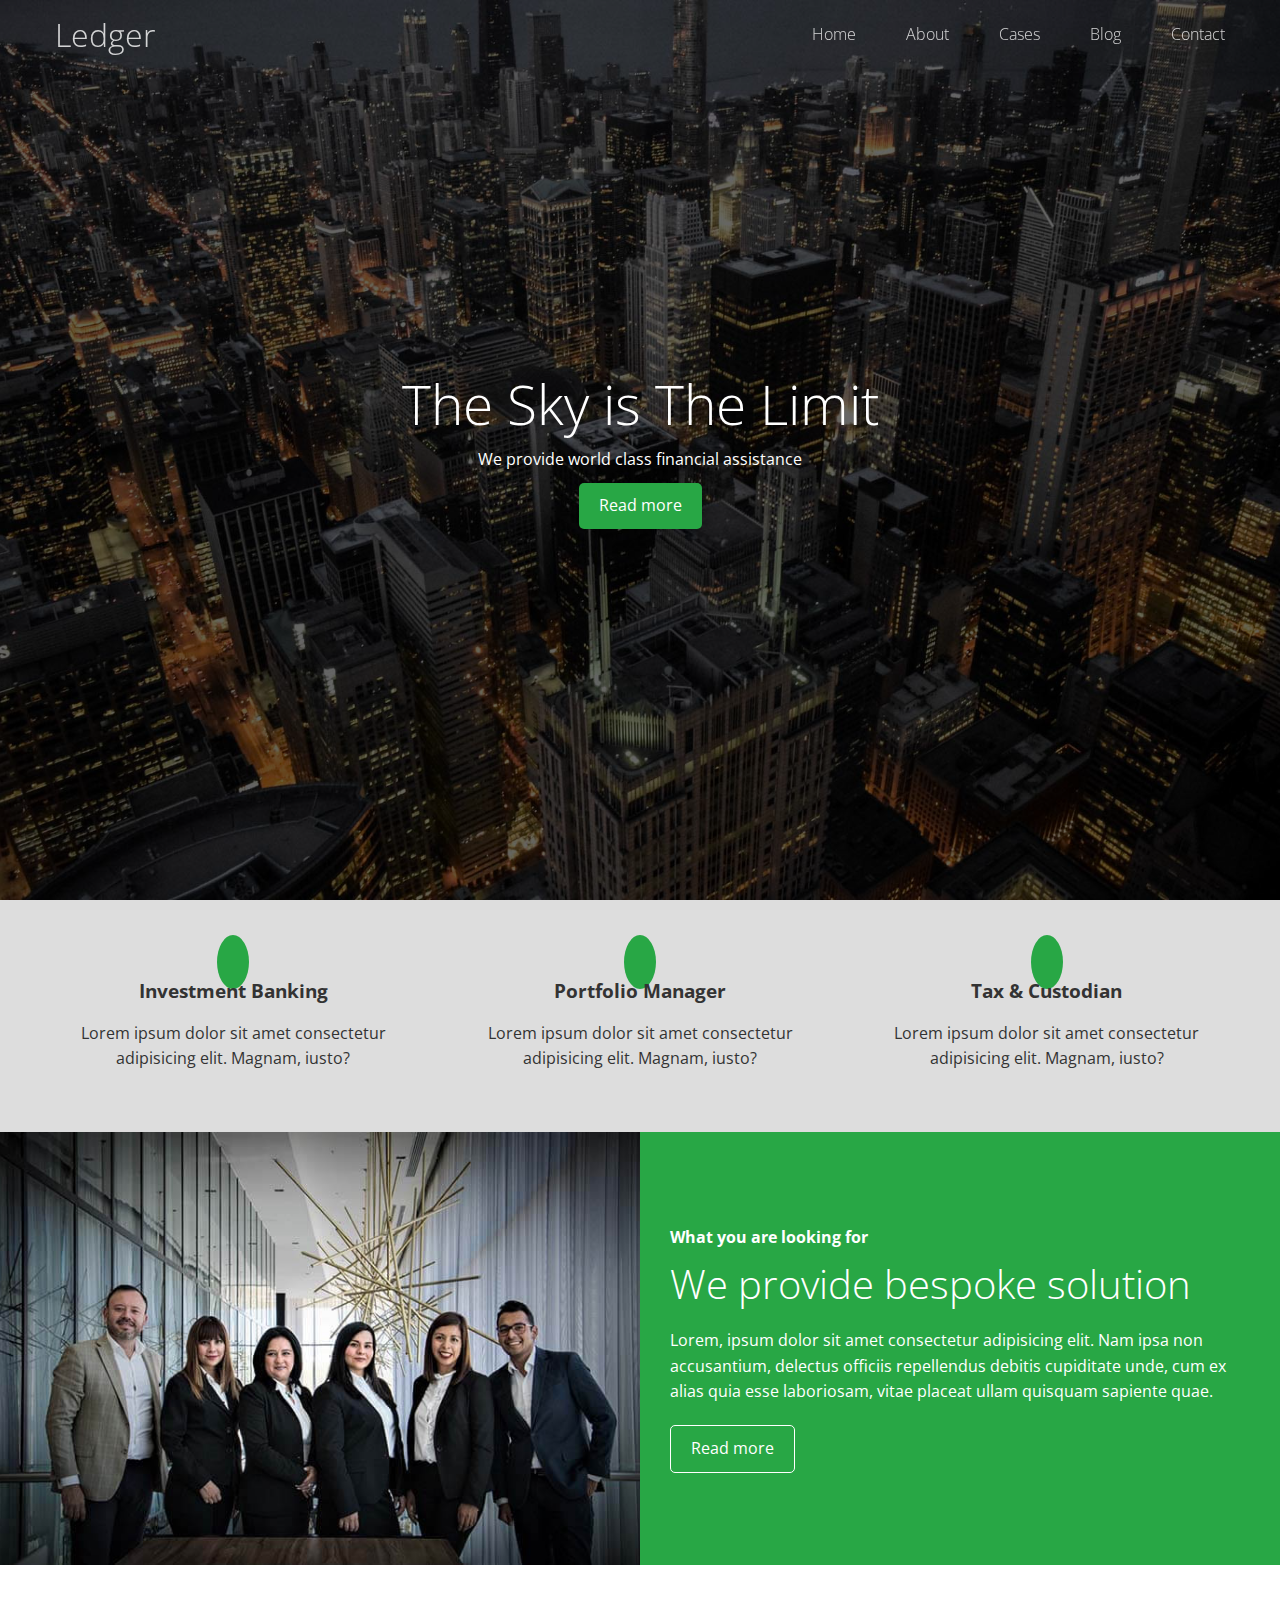
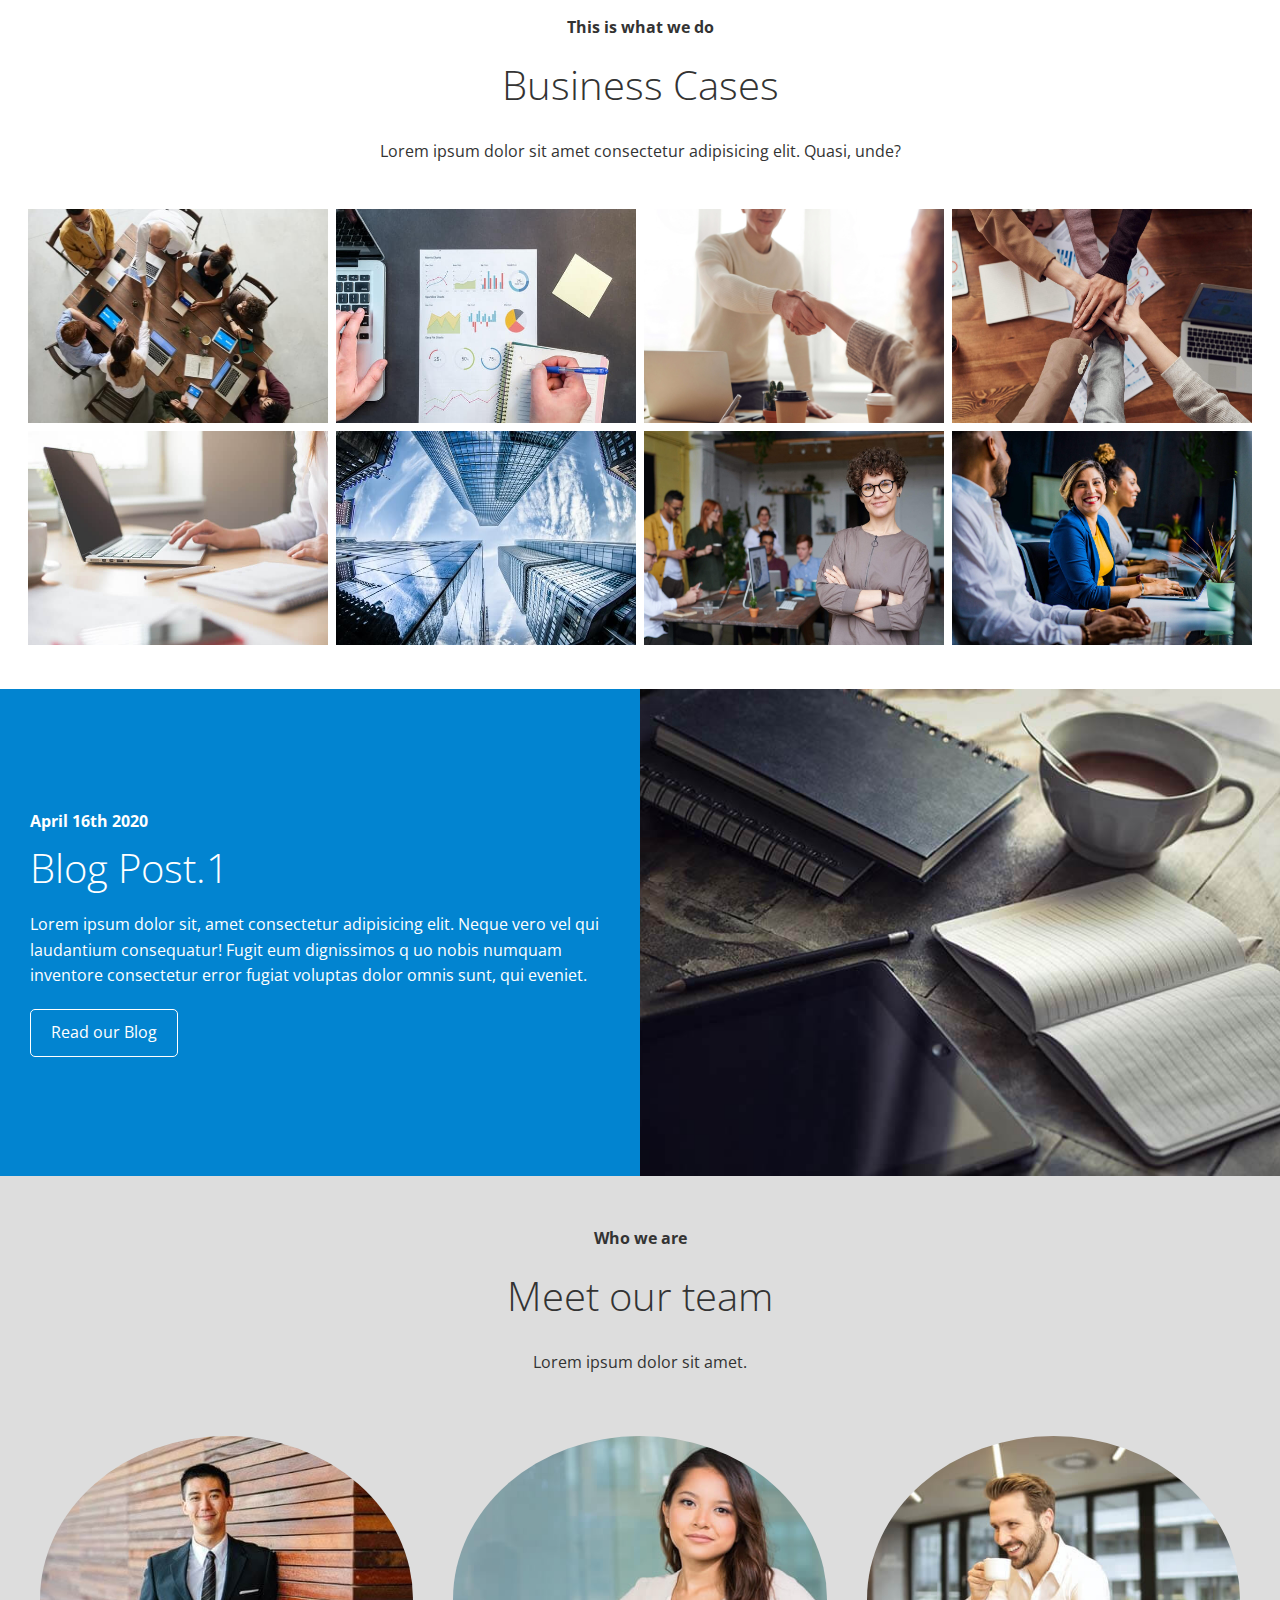
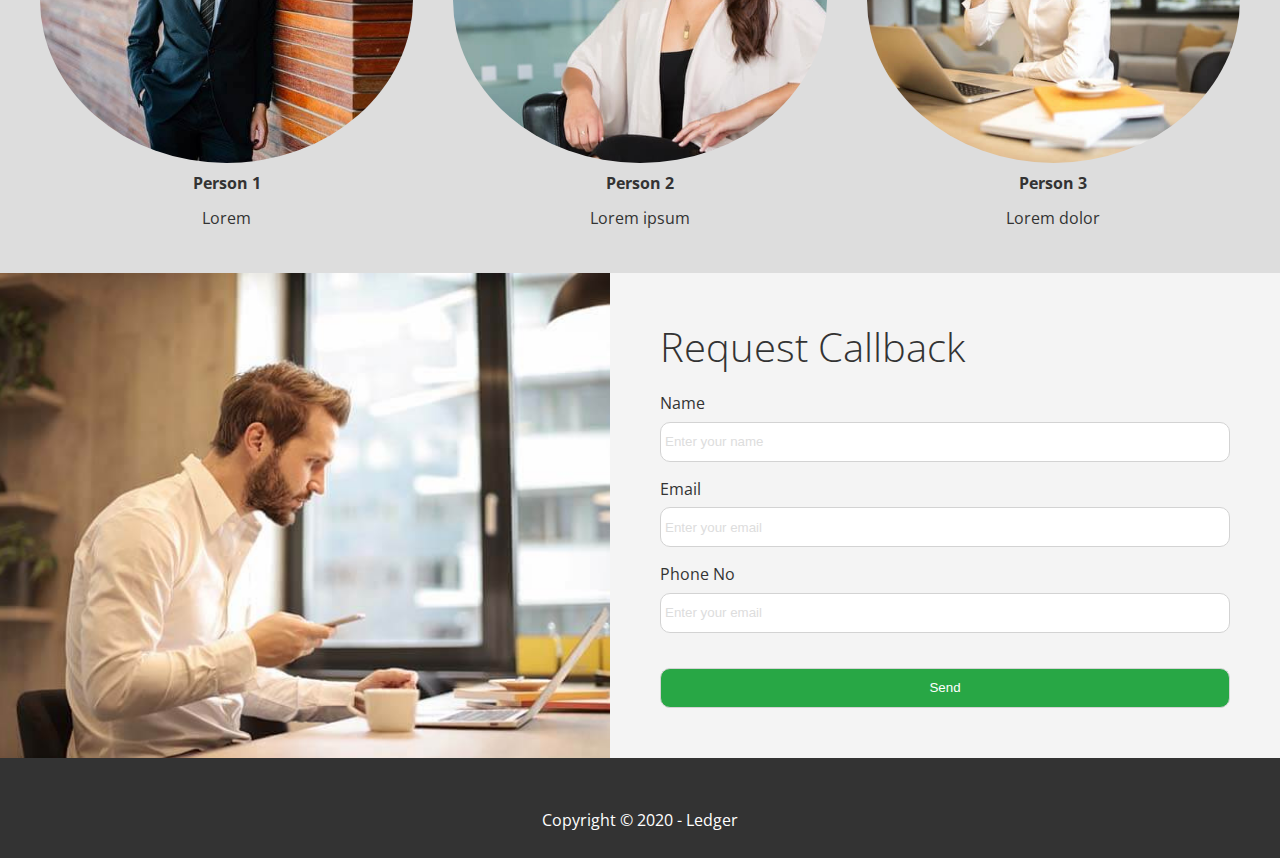
<file: index.html>
<!DOCTYPE html>
<html lang="en">
<head>
    <meta charset="UTF-8">
    <meta name="viewport" content="width=device-width, initial-scale=1.0">
    <!-- meta tags for desc imp -->
    <meta name="description" content="Welcome to Ledger:financial assistant">
    <meta name="keywords" content="finance,market,assistance">
    <link rel="shortcut icon" type="image/x-icon" href="favicon.ico">
    <link rel="stylesheet" href="./css/utilities.css">
    <link rel="stylesheet" href="./css/style.css">
    <link rel="stylesheet" href="https://cdnjs.cloudflare.com/ajax/libs/font-awesome/5.13.1/css/all.min.css" 
    integrity="sha256-2XFplPlrFClt0bIdPgpz8H7ojnk10H69xRqd9+uTShA=" crossorigin="anonymous" />
    <title>Welcome to Ledger</title>
</head>
<body>
    <header class="hero" id="hero">
        <div id='navbar'class="navbar top">
            <h1 class="logo">
                <a href="#">
                    <span class="ptext">
                        <i class="fas fa-book-open"></i>
                    </span>Ledger
                </a>
                    
            </h1>
            <nav>
                <ul>
                    <li><a href="#hero">Home</a></li>
                    <li><a href="#about">About</a></li>
                    <li><a href="#cases">Cases</a></li>
                    <li><a href="#blog">Blog</a></li>
                    <li><a href="#contact">Contact</a></li>                  
                </ul>
            </nav>
        </div>
        <div class="content">
            <h1>The Sky is The Limit</h1>
            <p>
                We provide world class financial assistance
            </p>
            <a href="#about" class="btn"><i class="fas fa-chevron-right"></i> Read more</a>

        </div>
    </header>

    <main>
        <!-- About -->
        <section id="about" class="icons bg-lite">
            <div class="flex-items">
                <div>
                    <i class="fas fa-university fa-2x"></i>
                        <div>
                            <h3>
                                Investment Banking
                            </h3>
                            <p>Lorem ipsum dolor sit amet 
                                consectetur adipisicing elit. Magnam, iusto?</p>
                        </div>
                    
                </div>
                <div>
                    <i class="fas fa-book-reader fa-2x"></i>
                        <div>
                            <h3>
                                Portfolio Manager
                            </h3>
                            <p>Lorem ipsum dolor sit amet 
                                consectetur adipisicing elit. Magnam, iusto?</p>
                        </div>
                    
                </div>
                <div>
                    <i class="fas fa-pencil-alt fa-2x"></i>
                        <div>
                            <h3>
                                Tax & Custodian
                            </h3>
                            <p>Lorem ipsum dolor sit amet 
                                consectetur adipisicing elit. Magnam, iusto?</p>
                        </div>
                    
                </div>
                
            </div>
        </section>

        <!-- Solutions -->
        <section id="solutions" class="flex-columns">
            <div class="row">
                <div class="column">
                    <div class="column-1">
                        <img src="./img/home/people.jpg" alt="">
                    </div>
                </div>
                <div class="column">
                    <div class="column-2 bg-primary">
                        <h4>What you are looking for</h4>
                        <h2>We provide bespoke solution</h2>
                        <p>Lorem, ipsum dolor sit amet consectetur adipisicing elit. Nam ipsa non accusantium, delectus officiis repellendus debitis cupiditate unde, cum ex alias quia esse laboriosam, 
                            vitae placeat 
                            ullam quisquam sapiente quae.</p>
                        <a href="#hero" class="btn btn-outline">
                             Read more
                        </a>
                    </div>
                </div>
            </div>
        </section>
<!-- Gallery -->
        <section class="flex-grid-1 section-padding" id="cases">
            <header class="section-header">
                <h4>This is what we do</h4>
                <h2>
                    Business Cases
                </h2>
                <p>
                    Lorem ipsum dolor sit 
                    amet consectetur adipisicing elit. Quasi, unde?
                </p>
            </header>
            <div class="row">
                <div class="column column-1">
                    <div class="img-box">
                        <img src="./img/cases/cases1.jpg" alt="">
                    </div>
                   <div class="img-box">
                       <img src="./img/cases/cases2.jpg" alt="">
                    </div>
                </div>
                <div class="column column-2">
                    <div class="img-box">
                        <img src="./img/cases/cases3.jpg" alt="">
                    </div>
                    <div class="img-box">
                        <img src="./img/cases/cases4.jpg" alt="">
                    </div>
                </div>
                <div class="column column-3">
                    <div class="img-box">
                        <img src="./img/cases/cases5.jpg" alt="">
                    </div>
                    <div class="img-box">
                        <img src="./img/cases/cases6.jpg" alt="">
                    </div>
                </div>
                <div class="column column-4">
                    <div class="img-box">
                        <img src="./img/cases/cases7.jpg" alt="">
                    </div>
                    <div class="img-box">
                        <img src="./img/cases/cases8.jpg" alt="">
                    </div>
                </div>
                
        
            </div>    
        </section>

        <!-- Blog -->

        <section id="blog" class="flex-columns flex-reverse">
            <div class="row">
                <div class="column">
                    <div class="column-1">
                        <img src="./img/home/blog.jpg" alt="">
                    </div>
                </div>
                <div class="column bg-secondary">
                    <div class="column-2">
                        <h4>April 16th 2020</h4>
                        <h2>Blog Post.1</h2>
                        <p>Lorem ipsum dolor sit, 
                            amet consectetur adipisicing elit. 
                            Neque vero vel qui laudantium 
                            consequatur! Fugit eum dignissimos q
                            uo nobis numquam inventore consectetur error 
                            fugiat voluptas dolor omnis sunt, qui eveniet.
                        </p>
                        <a href="blog.html" class="btn btn-outline">
                            <i class="fas fa-chevron-right"></i> Read our Blog
                       </a>
                    </div>
                </div>

            </div>
        </section>
        <section id="team" class="section-padding">
            <header class="section-header">
                <h4>Who we are</h4>
                <h2>Meet our team</h2>
                <p>
                    Lorem ipsum dolor sit amet.
                </p>
            </header>
            <div class="flex-items">
                <div>
                    <img src="./img/team/person1.jpg" alt="">
                    <h4>Person 1</h4>
                    <p>Lorem</p>
                </div>
                <div>
                    <img src="./img/team/person2.jpg" alt="">
                    <h4>Person 2</h4>
                    <p>Lorem ipsum </p>
                </div>
                <div>
                    <img src="./img/team/person3.jpg" alt="">
                    <h4>Person 3</h4>
                    <p>Lorem dolor</p>
                </div>
            </div>
        </section>

        <section id="contact">
            <div class="flex-columns">
                <div class="row">
                    <div class="column">
                        <img src="./img/home/contact.jpg" alt="">
                    </div>
                    <div class="column column-2 bg-lite">
                        
                        <form action="" class="call-back-form">
                            <h2>Request Callback</h2>
                            <div class="form-group">
                                <label for="name">Name</label>
                                <input type="text"
                                name="name" id="name" placeholder="Enter your name">
                            </div>
                            <div class="form-group">
                                <label for="email">Email</label>
                                <input type="email"
                                name="email" id="email"
                                placeholder="Enter your email">
                            </div>
                            <div class="form-group">
                                <label for="phone">Phone No</label>
                                <input type="text"
                                name="phone" id="phone"
                                placeholder="Enter your email">
                            </div>
                            <input type="submit" value="Send" id="submit" class="btn">
                        </form>
                    </div>
                </div>
            </div>
        </section>
    </main>

    <footer class="footer bg-dark">
        <div class="social">
            <a href="#"><i class="fab fa-facebook fa-2x"></i></a>
            <a href="#"><i class="fab fa-instagram fa-2x"></i></a>
            <a href="#"><i class="fab fa-youtube fa-2x"></i></a>
            <a href="#"><i class="fab fa-linkedin fa-2x"></i></a>
            <p>
                Copyright &copy; 2020 - Ledger
            </p>

        </div>
    </footer>

    <script src="https://code.jquery.com/jquery-3.5.1.min.js" integrity="sha256-9/aliU8dGd2tb6OSsuzixeV4y/faTqgFtohetphbbj0=" crossorigin="anonymous"></script>

    <script>
        const a=document.getElementById('navbar');
        window.onscroll=function(){
            if(window.pageYOffset > 100)
                a.classList.remove('top');
            else
                a.classList.add('top');    
        }

        // Smooth Scrolling
      $('#navbar a, .btn').on('click', function (e) {
        if (this.hash !== '') {
          e.preventDefault();

          const hash = this.hash;

          $('html, body').animate(
            {
              scrollTop: $(hash).offset().top - 100,
            },
            800
          );
        }
      });
    </script>
    
</body>
</html>
</file>
<file: css/utilities.css>
.ptext{
    color:#28a745;
}
.stext{
    color: #0284d0;
}

/* Buttons */
.btn{
    background: #28a745;
    color: #ffffff;
    padding: 10px 20px;
    border-radius: 5px;
    border: none;
    cursor: pointer;
}

.btn:hover{
    opacity: 0.8;
}

.bg-primary{
    background: #28a745;
    color: #ffffff;

}

.btn-secondary,
.bg-secondary{
    background: #0284d0;
    color: #fff;
}

.btn-dark,
.bg-dark
{
    background: #333;
    color: white;
}
.btn-lite,
.bg-lite{
    background: #f4f4f4;
    color:#333 ;
}

.btn-outline{
    background: transparent;
    color: white;
    border: 1px white solid;
}




/*  */
.flex-items{
    display: flex;
    text-align: center;
    flex-direction: row;
    justify-content: center;
    height: 100%;
}

.flex-items> div{
    padding: 20px;
}

/* Flex columns */
.flex-columns .row{
    display: flex;
    flex-direction: row;
}
.flex-columns .column{
    display: flex;
    flex-direction:column;
    flex-basis: 100%;
    flex:1;
}

.flex-columns .column .column-1,
.flex-columns .column .column-2
{
    height: 100%;;
}

.flex-columns img{
    height: 100%;
    width: 100%;
    object-fit: cover;
}

.flex-columns .column-2{
    display: flex;
    flex-direction: column;
    align-items: flex-start;
    justify-content: center;
    
    padding: 30px;
}

.flex-columns h2{
    font-weight: 100;
    font-size: 40px;

}

.flex-columns h4{
    margin-bottom: 10px;
}
.flex-columns p{
    margin: 20px 0;
}

.flex-columns.flex-reverse .row{
    flex-direction: row-reverse;
}
/* footer */
.footer{
    display: flex;
    flex-direction: column;
    align-items: center;
    justify-content: center;
    text-align: center;
    height: 100px;

}

.footer a{
    color:white ;
}

.footer .social > * {
    margin: 10px ;
}

.footer i:hover{
    color:#28a745 ;
}


/* Fade */

@-webkit-keyframes fadeIn { from { opacity:0; } to { opacity:1; } }
@-moz-keyframes fadeIn { from { opacity:0; } to { opacity:1; } }
@keyframes fadeIn { from { opacity:0; } to { opacity:1; } }

.fade-in {
  opacity:0;  /* make things invisible upon start */
  -webkit-animation:fadeIn ease-in 1;  /* call our keyframe named fadeIn, use animattion ease-in and repeat it only 1 time */
  -moz-animation:fadeIn ease-in 1;
  animation:fadeIn ease-in 1;

  -webkit-animation-fill-mode:forwards;  /* this makes sure that after animation is done we remain at the last keyframe value (opacity: 1)*/
  -moz-animation-fill-mode:forwards;
  animation-fill-mode:forwards;

  -webkit-animation-duration:1s;
  -moz-animation-duration:1s;
  animation-duration:1s;
}

.fade-in.one {
  -webkit-animation-delay: 0.2;
  -moz-animation-delay: 0.2;
  animation-delay: 0.2;
}

.fade-in.two {
  -webkit-animation-delay: 0.4s;
  -moz-animation-delay:0.4s;
  animation-delay: 0.4s;
}

.fade-in.three {
  -webkit-animation-delay: 0.6s;
  -moz-animation-delay: 0.6s;
  animation-delay: 0.6s;
}
</file>
<file: css/style.css>
@import url('https://fonts.googleapis.com/css2?family=Open+Sans:wght@300;400&display=swap');

*{
    box-sizing: border-box;
    padding: 0px;
    margin: 0px;

}
body{
    font-family: 'Open Sans', sans-serif;
    color: #333;
    background: #fff;
    line-height: 1.6;
    
}

a{
    text-decoration: none;
    color: #333;
}
ul{
    list-style: none;
}

h1,h2{
    font-weight: 300;
    line-height: 1.2;
}

p{
    margin: 10px 0px;
}

img{
    width:100%;
    height:100%;

}
/* navbar */
.navbar{
    background: #333;
    color: #fff;
    display: flex;
    flex-direction: row;
    align-items: center;
    justify-content: space-between;
    opacity:0.8;
    height: 70px;
    /* standard navbar height */
    width: 100%;
    padding: 0 30px;
    position: fixed;
    z-index: 100;
}
.top{
    background: transparent;
}

.navbar a{
    color: #fff;
    padding: 10px 20px;
    margin: 0px 5px;
    font-weight: 300;
}
.navbar ul{
    display: flex;
}

.navbar a:hover{
    border-bottom:1px solid #28a745;
}

.logo a:hover
{
    border-radius: 10px;
    border:1px solid #28a745;
}
.navbar logo{
    font-weight: 400;
}

.hero{
    background: url('../img/home/showcase.jpg') no-repeat center center/cover;
    height: 100vh;
}

.hero .content{
    display: flex;
    height: 100%;
    position: relative;
    flex-direction: column;
    justify-content: center;
    align-items: center;
    color: #fff;
    padding: 0 20px;
    text-align: center;
    
}

.hero .content h1{
    font-size: 55px;
}
.hero .content .p{
    font-size: 23px;
    max-width:600px;
    margin: 20px 0 30px;
}

.hero::before{ 
    content: '';
    position: absolute;
    top: 0;
    left: 0;
    width: 100%;
    height: 100%;
    background:rgb(0,0,0,0.6);
}
/* .hero *{
    z-index: 10;
} */


.hero.blog
{
   background: url(../img/home/blog.jpg) center center/cover;
   height: 40vh; 
}
.hero.blog::before{
    content: '';
    position: absolute;
    top: 0;
    left: 0;
    width: 100%;
    height: 40vh;
    background:rgb(0,0,0,0.6);

}

/* Icons */

.icons{
    padding: 30px;
    text-align: center;
    background: #ddd;
}

.icons h3{
    font-weight:bold ;
    margin-bottom: 15px;
}

.icons i{
    color: white;
    background-color: #28a745;
    border-radius: 50%;
    border: none;
    padding: 16px;
    margin-bottom: 15px;
}

/* Section Cases */

.section-header{
    display: flex;
    flex-direction: column;
    align-items: center;
    justify-content: center;
    padding: 30px;
    text-align: center;
}
.section-header h2{
    font-size: 40px;
    margin: 20px 0;
}
.section-padding{
    padding: 20px 20px 40px;
    /* top left/right bottom */
}

#cases img:hover{
    opacity: 0.7;
}

/* Flex Grid */
.flex-grid-1 .row{
    display: flex;
    flex-direction:row;
    flex-wrap: wrap;
    padding: 0 4px; 
}

.flex-grid-1 .column
{
    display: flex;
    flex-direction: column;
    flex: 25%;
    max-width: 25%;
    padding: 0 2px;
    
}
.flex-grid-1 .column .img-box{
    padding: 4px 2px;
    height: 50%;
}

/* Team */
#team{
    background: #ddd;
    padding-bottom: 90px;
    
}
#team p{
    text-align: center;
}


#team .flex-items img{
    border-radius: 50%;
    object-fit: cover;
}

/* Call back form */
.call-back-form{
    width: 100%;
    padding: 20px 20px;
    
}

.call-back-form h2{
    margin-bottom: 20px;
}

.call-back-form label{
    display: block;
    margin-bottom: 5px;
}

.call-back-form input{
    width: 100%;
    padding: 4px;
    height: 40px;
    border: 1px lightgray solid;
    border-radius: 10px;
    
}

.call-back-form input::placeholder
{
    color: #ddd;
}

.call-back-form input:focus{

    border: #28a745 3px solid; 
    outline: none;
}

.call-back-form .form-group{
    margin-bottom: 15px;
}

.call-back-form .btn{
    width: 100%;
    padding: 2px 12px;
    margin-top: 20px;
}


/* Mobile */
@media(max-width:768px)
{
    .navbar{
        flex-direction: column;
        height: 120px;
        padding: 20px;
    }

    .navbar a{
        padding: 10px 10px;
        margin: 0px 3px;
    }

    .flex-items{
        flex-direction: column;
    }

    .flex-columns .row{
        flex-direction: column;
        padding: 10px 10px;
        /* border: 2px solid #ddd;
        border-radius: 10px;
        margin: 5px 0; */
    }
    .flex-columns.flex-reverse .row{
        flex-direction: column;
        padding: 10px 10px;
        /* border: 2px solid #ddd;
        border-radius: 10px;
        margin: 5px 0; */
    }
    .flex-columns .column-1,
    .flex-columns .column-2{
       
        display: flex;
        flex-direction: column;
        text-align: center;
        justify-content: center;
        align-items: center;
    
    }

    /* #blog .row{
        flex-direction: column;
    } */
    main > *{
        border: 2px solid #ddd;
        border-radius: 10px;
        margin: 5px 0;
    }

    #team img{
        width: 70%;
    }

    
}
</file>
